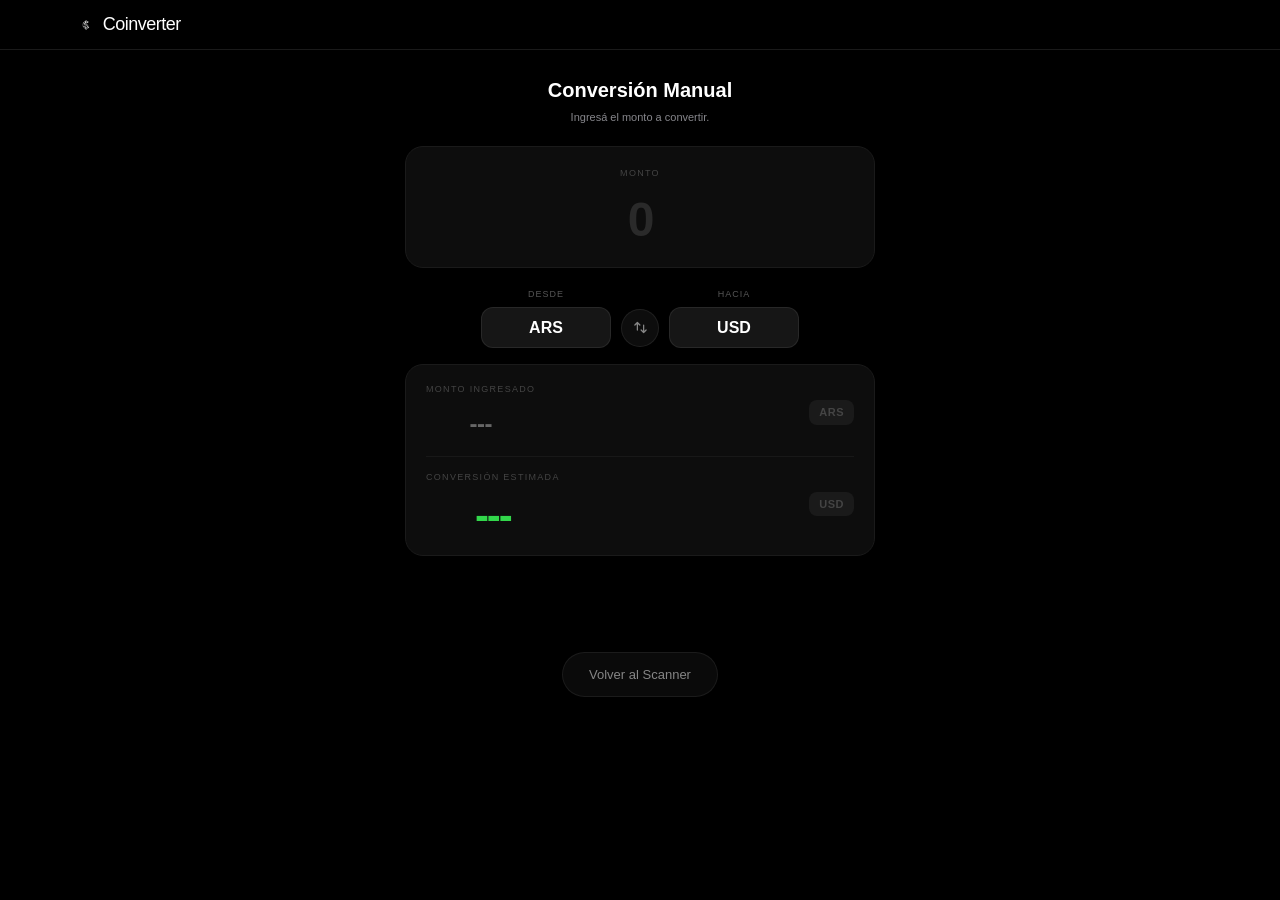
<file: calculadora.html>
<!DOCTYPE html>
<html lang="es">
<head>
    <meta charset="UTF-8">
    <meta name="viewport" content="width=device-width, initial-scale=1.0, maximum-scale=1.0, user-scalable=no">
    <title>Coinverter | Manual</title>

    <!-- ── SEGURIDAD ─────────────────────────────────────────────── -->
    <meta http-equiv="Content-Security-Policy" content="
        default-src 'self';
        script-src  'self' 'unsafe-inline'
                    https://pagead2.googlesyndication.com
                    https://partner.googleadservices.com
                    https://tpc.googlesyndication.com
                    https://www.googletagservices.com
                    https://adservice.google.com
                    https://adservice.google.com.ar
                    https://fonts.googleapis.com;
        style-src   'self' 'unsafe-inline' https://fonts.googleapis.com;
        font-src    'self' https://fonts.gstatic.com;
        img-src     'self' data: blob: https:;
        connect-src 'self'
                    https://open.er-api.com
                    https://api.frankfurter.app
                    https://pagead2.googlesyndication.com;
        frame-src   https://googleads.g.doubleclick.net
                    https://tpc.googlesyndication.com;
        object-src  'none';
        base-uri    'self';
        form-action 'none';
    ">
    <meta http-equiv="X-Content-Type-Options" content="nosniff">
    <meta http-equiv="Referrer-Policy" content="strict-origin-when-cross-origin">
    <meta http-equiv="Permissions-Policy" content="camera=(), microphone=(), geolocation=()">

    <!-- ── SEO ───────────────────────────────────────────────────── -->
    <meta name="description" content="Conversión manual de monedas entre ARS, USD y EUR en tiempo real.">
    <meta name="robots" content="index, follow">

    <link rel="icon" type="image/png" href="icons/logo.png">
    <link rel="preconnect" href="https://fonts.googleapis.com">
    <link rel="preconnect" href="https://fonts.gstatic.com" crossorigin>
    <link href="https://fonts.googleapis.com/css2?family=Roboto:wght@300;400;500;700&display=swap" rel="stylesheet">
    <link rel="stylesheet" href="style.css">
    <link rel="stylesheet" href="scanner.css">

    <!-- ── GOOGLE ADSENSE ────────────────────────────────────────── -->
    <script async src="https://pagead2.googlesyndication.com/pagead/js/adsbygoogle.js?client=ca-pub-6290154661573077"
        crossorigin="anonymous"></script>

    <style>
        .manual-input-wrap {
            width: 100%;
            background: #0d0d0d;
            border: 1px solid #1a1a1a;
            border-radius: 18px;
            padding: 20px 24px;
            margin-bottom: 16px;
            display: flex;
            flex-direction: column;
            gap: 6px;
        }
        .manual-input-wrap .label {
            font-size: 9px; color: #444;
            letter-spacing: 1.3px; text-transform: uppercase;
        }
        #manual-input {
            background: transparent;
            border: none;
            color: #fff;
            font-family: 'Roboto', sans-serif;
            font-size: 48px;
            font-weight: 700;
            letter-spacing: -2px;
            width: 100%;
            outline: none;
            /* Ocultar flechas en todos los navegadores */
            -moz-appearance: textfield;
            appearance: textfield;
        }
        #manual-input::placeholder { color: #2a2a2a; }
        #manual-input::-webkit-outer-spin-button,
        #manual-input::-webkit-inner-spin-button { -webkit-appearance: none; margin: 0; }
        #manual-input:focus { caret-color: #32d74b; }

        .btn-back {
            display: inline-flex;
            align-items: center;
            gap: 7px;
            background: rgba(255,255,255,0.04);
            color: rgba(255,255,255,0.5);
            text-decoration: none;
            font-size: 13px;
            padding: 12px 26px;
            border-radius: 100px;
            border: 1px solid rgba(255,255,255,0.07);
            transition: background 0.2s, color 0.2s;
        }
        .btn-back:hover { background: rgba(255,255,255,0.08); color: rgba(255,255,255,0.8); }

        /* Espacio publicitario */
        .ad-slot {
            width: 100%;
            min-height: 60px;
            margin: 16px 0;
            border-radius: 12px;
            overflow: hidden;
        }
    </style>
</head>
<body>

    <!-- ── NAVBAR ─────────────────────────────────────────────────── -->
    <header class="navbar">
        <div class="full-container">
            <div class="logo-area">
                <img src="icons/logo.png" class="nav-logo" alt="Coinverter logo">
                <span class="logo-text">Coinverter</span>
            </div>
        </div>
    </header>

    <main class="full-content">
        <section class="scanner-section">

            <div class="intro-text">
                <h1>Conversión Manual</h1>
                <p>Ingresá el monto a convertir.</p>
            </div>

            <!-- ── INPUT NUMÉRICO ──────────────────────────────────── -->
            <!-- inputmode="decimal" abre teclado numérico en móviles  -->
            <!-- type="number" asegura solo dígitos                    -->
            <div class="manual-input-wrap">
                <span class="label">Monto</span>
                <input
                    type="number"
                    id="manual-input"
                    placeholder="0"
                    inputmode="decimal"
                    autocomplete="off"
                    autocorrect="off"
                    spellcheck="false"
                    min="0"
                    autofocus
                    aria-label="Ingresá el monto a convertir"
                >
            </div>

            <!-- ── SELECTOR DE MONEDAS ─────────────────────────────── -->
            <div class="converter-controls">
                <div class="currency-select-wrap">
                    <span class="currency-label">Desde</span>
                    <select id="from-currency" aria-label="Moneda origen">
                        <option value="ARS" selected>ARS</option>
                        <option value="USD">USD</option>
                        <option value="EUR">EUR</option>
                    </select>
                </div>
                <button class="swap-btn" onclick="swapCurrencies()" aria-label="Intercambiar monedas">
                    <svg viewBox="0 0 24 24" fill="none" stroke="currentColor" stroke-width="2" stroke-linecap="round" stroke-linejoin="round" aria-hidden="true">
                        <path d="M7 16V4m0 0L3 8m4-4l4 4M17 8v12m0 0l4-4m-4 4l-4-4"/>
                    </svg>
                </button>
                <div class="currency-select-wrap">
                    <span class="currency-label">Hacia</span>
                    <select id="to-currency" aria-label="Moneda destino">
                        <option value="USD" selected>USD</option>
                        <option value="ARS">ARS</option>
                        <option value="EUR">EUR</option>
                    </select>
                </div>
            </div>

            <!-- ── RESULTADO ───────────────────────────────────────── -->
            <div class="result-area" aria-live="polite">
                <div class="result-row">
                    <div class="result-col">
                        <span class="label">Monto ingresado</span>
                        <span class="value-from" id="result-value">---</span>
                    </div>
                    <span class="currency-tag" id="from-tag">ARS</span>
                </div>
                <div class="result-divider"></div>
                <div class="result-row">
                    <div class="result-col">
                        <span class="label">Conversión estimada</span>
                        <span class="value-to" id="converted-value">---</span>
                    </div>
                    <span class="currency-tag" id="to-tag">USD</span>
                </div>
            </div>

            <!-- ── ESPACIO PARA ANUNCIO ────────────────────────────── -->
            <div class="ad-slot" aria-label="Publicidad">
                <ins class="adsbygoogle"
                    style="display:block"
                    data-ad-client="ca-pub-6290154661573077"
                    data-ad-slot="auto"
                    data-ad-format="auto"
                    data-full-width-responsive="true"></ins>
                <script>(adsbygoogle = window.adsbygoogle || []).push({});</script>
            </div>

            <!-- ── FOOTER ──────────────────────────────────────────── -->
            <div class="action-footer">
                <a href="index.html" class="btn-back">Volver al Scanner</a>
            </div>

        </section>
    </main>

    <script src="calculadora.js" defer></script>
</body>
</html>
</file>
<file: style.css>
/* --- BASE --- */
* { margin: 0; padding: 0; box-sizing: border-box; -webkit-font-smoothing: antialiased; }
body { background-color: #000; color: #fff; font-family: 'Roboto', sans-serif; font-size: 11px; line-height: 1.5; overflow-x: hidden; }

/* NAVBAR GLASS */
.navbar {
    position: fixed; top: 0; width: 100%; height: 50px;
    background: rgba(0, 0, 0, 0.8); backdrop-filter: blur(20px); -webkit-backdrop-filter: blur(20px);
    border-bottom: 1px solid rgba(255, 255, 255, 0.1); z-index: 1000; display: flex; align-items: center;
}
.full-container { width: 100%; padding: 0 6%; display: flex; justify-content: space-between; align-items: center; }
.logo-area { display: flex; align-items: center; gap: 8px; }
.nav-logo { height: 18px; }
.logo-text { font-size: 18px; font-weight: 500; letter-spacing: -0.5px; }

/* CONTENIDO */
.full-content { padding-top: 75px; padding-bottom: 40px; display: flex; justify-content: center; min-height: 100vh; }
.scanner-section { width: 100%; max-width: 500px; text-align: center; padding: 0 15px; }
.intro-text { margin-bottom: 20px; }
.intro-text h1 { font-size: 20px; font-weight: 700; margin-bottom: 4px; }
.intro-text p { font-size: 11px; color: #86868b; }

/* CÁMARA PANORÁMICA */
.camera-card {
    position: relative; width: 100%; aspect-ratio: 3 / 1;
    border-radius: 18px; overflow: hidden; background: #111; border: 1px solid rgba(255, 255, 255, 0.15);
}
video { width: 100%; height: 100%; object-fit: cover; }
.red-scan-line {
    position: absolute; width: 100%; height: 2px; background: #ff3b30;
    box-shadow: 0 0 12px #ff3b30; z-index: 10; top: 0; animation: scanLine 2.2s infinite ease-in-out;
}
@keyframes scanLine { 0% { top: 0%; opacity: 0.4; } 50% { top: 100%; opacity: 1; } 100% { top: 0%; opacity: 0.4; } }

/* INPUT MANUAL */
.input-card {
    width: 100%; height: 80px; background: rgba(255, 255, 255, 0.05);
    border-radius: 16px; border: 1px solid rgba(255, 255, 255, 0.1);
    display: flex; align-items: center; justify-content: center; margin-bottom: 10px;
}
#manual-input { background: transparent; border: none; color: #fff; font-family: 'Roboto'; font-size: 32px; font-weight: 600; text-align: center; width: 90%; outline: none; }

/* CONTROLES */
.converter-controls { display: flex; align-items: center; justify-content: center; gap: 20px; margin: 20px 0; }
select { background: #1c1c1e; color: white; border: 1px solid rgba(255, 255, 255, 0.1); padding: 10px 20px; border-radius: 14px; font-size: 14px; outline: none; appearance: none; }
.conv-icon { height: 16px; opacity: 0.5; }

/* RESULTADOS */
.result-area { background: #0a0a0a; border-radius: 28px; padding: 25px; border: 1px solid #1c1c1e; }
.label { font-size: 10px; text-transform: uppercase; color: #86868b; letter-spacing: 1.2px; display: block; margin-bottom: 6px; }
.value-main { font-size: 18px; color: #86868b; margin-bottom: 12px; }
.value-sub { font-size: 44px; font-weight: 700; color: #32d74b; letter-spacing: -1.5px; }
.status-text { font-size: 11px; margin-top: 10px; color: #ff3b30; font-weight: 500; }

/* BOTÓN ACCIÓN */
.action-footer { margin-top: 25px; }
.btn-manual { display: inline-block; background: rgba(255, 255, 255, 0.08); color: #fff; text-decoration: none; font-size: 14px; padding: 14px 32px; border-radius: 100px; border: 1px solid rgba(255, 255, 255, 0.1); transition: 0.3s; }
.btn-manual:hover { background: rgba(255, 255, 255, 0.15); }

@media (max-width: 480px) {
    .camera-card { aspect-ratio: 2.5 / 1; }
    .input-card { height: 70px; }
    .value-sub { font-size: 38px; }
    .btn-manual { width: 100%; text-align: center; }
}
</file>
<file: scanner.css>
/* ══════════════════════════════════════════════════════
   COINVERTER — scanner.css
   Estilos específicos del escáner (complementa style.css)
══════════════════════════════════════════════════════ */

/* ── CÁMARA ──────────────────────────────────────────── */
.camera-wrapper {
    position: relative;
    width: 100%;
    aspect-ratio: 3 / 2;
    border-radius: 20px;
    overflow: hidden;
    background: #0a0a0a;
    border: 1px solid rgba(255, 255, 255, 0.08);
    margin-bottom: 20px;
}

#video {
    width: 100%; height: 100%;
    object-fit: cover;
    display: block;
}

#frozen-img {
    position: absolute; inset: 0;
    width: 100%; height: 100%;
    object-fit: cover;
    display: none;
    z-index: 3;
}

/* Viñeta para enfocar la atención al centro */
.vignette {
    position: absolute; inset: 0; z-index: 2;
    pointer-events: none;
    background: radial-gradient(ellipse 72% 58% at center, transparent 55%, rgba(0,0,0,0.6) 100%);
}

/* ── MARCO DE ESCANEO ────────────────────────────────── */
.scan-box {
    position: absolute;
    top: 50%; left: 50%;
    transform: translate(-50%, -50%);
    width: 76%; height: 36%;
    z-index: 4; pointer-events: none;
}

/* Esquinas del marco */
.scan-box::before, .scan-box::after,
.corner-br, .corner-bl {
    content: '';
    position: absolute;
    width: 20px; height: 20px;
    border-color: rgba(255, 255, 255, 0.85);
    border-style: solid;
}
.scan-box::before { top: -1px;    left: -1px;  border-width: 2.5px 0 0 2.5px; border-radius: 4px 0 0 0; }
.scan-box::after  { top: -1px;    right: -1px; border-width: 2.5px 2.5px 0 0; border-radius: 0 4px 0 0; }
.corner-br        { bottom: -1px; right: -1px; border-width: 0 2.5px 2.5px 0; border-radius: 0 0 4px 0; }
.corner-bl        { bottom: -1px; left: -1px;  border-width: 0 0 2.5px 2.5px; border-radius: 0 0 0 4px; }

/* Línea animada de escaneo */
.scan-line {
    position: absolute;
    left: 0; right: 0; height: 1.5px;
    background: linear-gradient(90deg, transparent 0%, rgba(255,59,48,0.8) 25%, #ff3b30 50%, rgba(255,59,48,0.8) 75%, transparent 100%);
    box-shadow: 0 0 8px rgba(255, 59, 48, 0.6);
    animation: scanMove 2s ease-in-out infinite;
}
@keyframes scanMove {
    0%   { top: 0%;   opacity: 0.5; }
    50%  { top: 100%; opacity: 1;   }
    100% { top: 0%;   opacity: 0.5; }
}
.scan-line.paused { animation-play-state: paused; }

/* Texto guía debajo del marco */
.scan-hint {
    position: absolute;
    bottom: -24px; left: 0; right: 0;
    text-align: center;
    font-size: 10px;
    color: rgba(255, 255, 255, 0.35);
    letter-spacing: 0.6px;
    pointer-events: none;
}

/* ── BADGE DE ESTADO ─────────────────────────────────── */
.cam-status-badge {
    position: absolute;
    top: 12px; left: 50%; transform: translateX(-50%);
    z-index: 5;
    background: rgba(0, 0, 0, 0.6);
    backdrop-filter: blur(12px);
    -webkit-backdrop-filter: blur(12px);
    border: 1px solid rgba(255, 255, 255, 0.1);
    border-radius: 100px;
    padding: 5px 16px;
    font-size: 11px;
    color: rgba(255, 255, 255, 0.8);
    white-space: nowrap;
    transition: color 0.3s, border-color 0.3s;
}
.cam-status-badge.ok   { color: #32d74b; border-color: rgba(50, 215, 75, 0.4); }
.cam-status-badge.error{ color: #ff3b30; border-color: rgba(255, 59, 48, 0.4); }
.cam-status-badge.scan { color: #ff9f0a; border-color: rgba(255, 159, 10, 0.4); }

/* ── OVERLAY DE PROCESAMIENTO ────────────────────────── */
.processing-overlay {
    position: absolute; inset: 0; z-index: 10;
    background: rgba(0, 0, 0, 0.55);
    backdrop-filter: blur(6px);
    -webkit-backdrop-filter: blur(6px);
    display: none;
    flex-direction: column;
    align-items: center; justify-content: center;
    gap: 14px;
}
.processing-overlay.visible { display: flex; }

.big-spinner {
    width: 40px; height: 40px;
    border: 2.5px solid rgba(255, 255, 255, 0.12);
    border-top-color: rgba(255, 255, 255, 0.85);
    border-radius: 50%;
    animation: spin 0.75s linear infinite;
}
@keyframes spin { to { transform: rotate(360deg); } }

.processing-text {
    font-size: 13px;
    color: rgba(255, 255, 255, 0.6);
    letter-spacing: 0.3px;
}

/* ── BOTÓN SHUTTER ───────────────────────────────────── */
.shutter-row {
    display: flex;
    align-items: center;
    justify-content: center;
    gap: 0;
    margin-bottom: 6px;
    position: relative;
    height: 76px;
}

/* Botón reintentar — izquierda */
.btn-retry {
    position: absolute;
    left: 0;
    padding: 9px 18px;
    border-radius: 100px;
    border: 1px solid rgba(255, 255, 255, 0.1);
    background: rgba(255, 255, 255, 0.05);
    color: rgba(255, 255, 255, 0.6);
    font-size: 12px;
    cursor: pointer;
    transition: background 0.2s, opacity 0.2s;
    display: none;
    align-items: center;
    gap: 5px;
}
.btn-retry:hover { background: rgba(255, 255, 255, 0.1); }
.btn-retry.visible { display: flex; }

/* Shutter circular principal */
.btn-shutter {
    width: 70px; height: 70px;
    border-radius: 50%;
    background: #fff;
    border: 4px solid rgba(255, 255, 255, 0.25);
    outline: 3px solid rgba(255, 255, 255, 0.1);
    outline-offset: 2px;
    cursor: pointer;
    transition: transform 0.13s, opacity 0.2s;
    display: flex; align-items: center; justify-content: center;
    flex-shrink: 0;
}
.btn-shutter:active { transform: scale(0.92); }
.btn-shutter:disabled { opacity: 0.3; cursor: not-allowed; transform: none; }
.btn-shutter svg { width: 26px; height: 26px; color: #111; }

/* Label debajo del shutter */
.shutter-label {
    font-size: 9px;
    color: rgba(255, 255, 255, 0.25);
    text-align: center;
    letter-spacing: 1.5px;
    margin-bottom: 18px;
}

/* ── CONTROLES DE MONEDA ──────────────────────────────── */
.converter-controls {
    display: flex;
    align-items: flex-end;
    justify-content: center;
    gap: 10px;
    margin-bottom: 16px;
}

.currency-select-wrap {
    display: flex; flex-direction: column;
    align-items: center; gap: 5px;
    flex: 1; max-width: 130px;
}
.currency-label {
    font-size: 9px; color: #555;
    letter-spacing: 1px; text-transform: uppercase;
}
select {
    width: 100%;
    background: #161616;
    color: #fff;
    border: 1px solid rgba(255, 255, 255, 0.08);
    padding: 11px 10px;
    border-radius: 12px;
    font-size: 16px; font-weight: 600;
    outline: none; appearance: none;
    text-align: center;
    cursor: pointer;
    transition: border-color 0.2s;
}
select:focus { border-color: rgba(255, 255, 255, 0.2); }

/* Botón swap */
.swap-btn {
    background: rgba(255, 255, 255, 0.05);
    border: 1px solid rgba(255, 255, 255, 0.08);
    width: 38px; height: 38px;
    border-radius: 50%;
    cursor: pointer;
    display: flex; align-items: center; justify-content: center;
    transition: background 0.2s, transform 0.3s;
    flex-shrink: 0;
    margin-bottom: 1px;
}
.swap-btn:hover { background: rgba(255, 255, 255, 0.1); transform: rotate(180deg); }
.swap-btn svg { width: 15px; height: 15px; color: rgba(255,255,255,0.5); }

/* ── ÁREA DE RESULTADO ────────────────────────────────── */
.result-area {
    background: #0d0d0d;
    border-radius: 18px;
    padding: 18px 20px;
    border: 1px solid #1a1a1a;
}

.result-row {
    display: flex;
    justify-content: space-between;
    align-items: center;
}

.result-col {
    display: flex; flex-direction: column; gap: 4px;
}

.label {
    font-size: 9px;
    text-transform: uppercase;
    color: #444;
    letter-spacing: 1.3px;
}

.value-from {
    font-size: 24px;
    font-weight: 600;
    color: #666;
    letter-spacing: -0.5px;
}

.value-to {
    font-size: 42px;
    font-weight: 700;
    color: #32d74b;
    letter-spacing: -2px;
    line-height: 1;
}

.currency-tag {
    font-size: 11px;
    font-weight: 600;
    color: #444;
    padding: 4px 10px;
    background: #1a1a1a;
    border-radius: 8px;
    letter-spacing: 0.5px;
    align-self: center;
}

.result-divider {
    height: 1px;
    background: #181818;
    margin: 14px 0;
}

/* ── FOOTER ───────────────────────────────────────────── */
.action-footer {
    margin-top: 20px;
    display: flex;
    justify-content: center;
}

.btn-manual {
    display: inline-flex;
    align-items: center;
    gap: 7px;
    background: rgba(255, 255, 255, 0.04);
    color: rgba(255, 255, 255, 0.5);
    text-decoration: none;
    font-size: 13px;
    padding: 12px 26px;
    border-radius: 100px;
    border: 1px solid rgba(255, 255, 255, 0.07);
    transition: background 0.2s, color 0.2s;
}
.btn-manual:hover {
    background: rgba(255, 255, 255, 0.08);
    color: rgba(255, 255, 255, 0.8);
}

/* ── RESPONSIVE ───────────────────────────────────────── */
@media (max-width: 400px) {
    .camera-wrapper { aspect-ratio: 3 / 2; }
    .value-to { font-size: 36px; }
    .value-from { font-size: 20px; }
    .btn-shutter { width: 62px; height: 62px; }
}

/* ── SLOT PUBLICITARIO ───────────────────────────────── */
.ad-slot {
    width: 100%;
    min-height: 60px;
    margin: 16px 0;
    border-radius: 12px;
    overflow: hidden;
}
</file>
